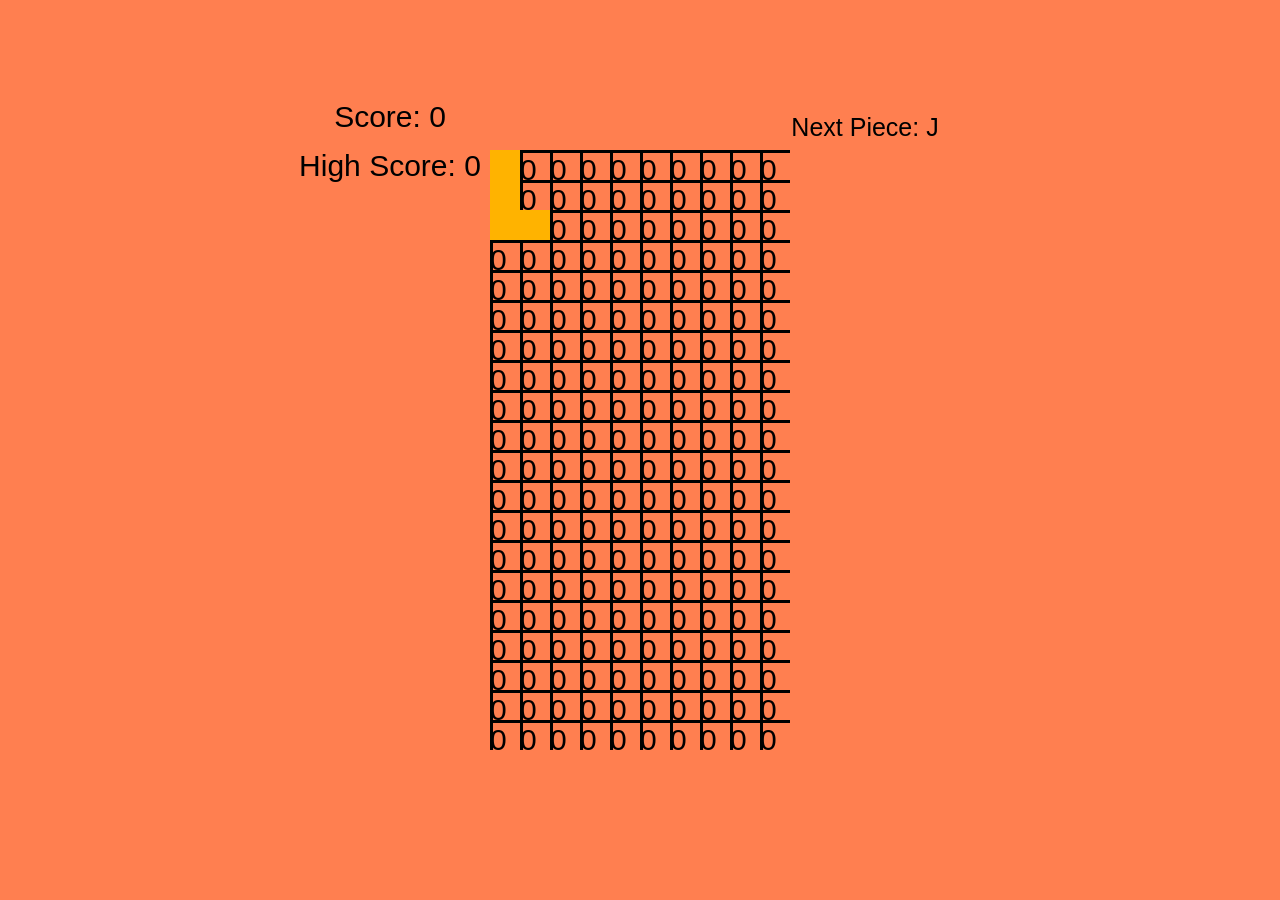
<file: index.html>
<head>
    <link rel="stylesheet" href="index.css">
</head>
<body onload="main()">
    <canvas id="canvas"></canvas>
    <p id="score"></p>
    <p id="highscore"></p>
    <p id="gameover">Game Over</p>
    <p id='nextPiece'></p>
    <p id="paused" style="display: none;">Paused</p>
    <canvas id="nextPieceDisplay"></canvas>
    <p id="heldPiece"></p>
    <script src="./funcs.js"></script>
    <script src="./canvas.js" width="1000" height="500"></script>
    <script src="./pieceDisplay.js"></script>
    <script src="./board.js"></script>
    <script src="./collision.js"></script>
    <script src="./input.js"></script>
    <script src="./score.js"></script>
    <script src="./main.js"></script>
    
</body>
</file>
<file: index.css>
body{
    background-color: coral;
}
#canvas{
    position: fixed;
  top: 50%;
  left: 50%;
  /* bring your own prefixes */
  transform: translate(-50%, -50%);
}
#score{
    text-align: center;
    font-family: Arial;
    font-size: 30px;
    margin-top: 100px;
    margin-left: -500px;
}
#highscore{
    text-align: center;
    font-family: Arial;
    font-size: 30px;
    margin-top: -15px;
    margin-left: -500px;
}
#gameover{
    text-align: center;
    font-family: Arial;
    font-size: 50px;
    margin-top: 50px;
    display: none;
}
#nextPiece{
    text-align: center;
    font-family: Arial;
    font-size: 25px;
    margin-top: -100px;
    margin-left: 450px;
}
#paused{
    text-align: center;
    font-family: Arial;
    font-size: 30px;
    margin-top: 56px;
    margin-left: -500px;
}
#nextPieceDisplay{
    position: fixed;
  top: 25%;
  left: 65%;
  /* bring your own prefixes */
  transform: translate(-50%, -50%);
}
</file>
